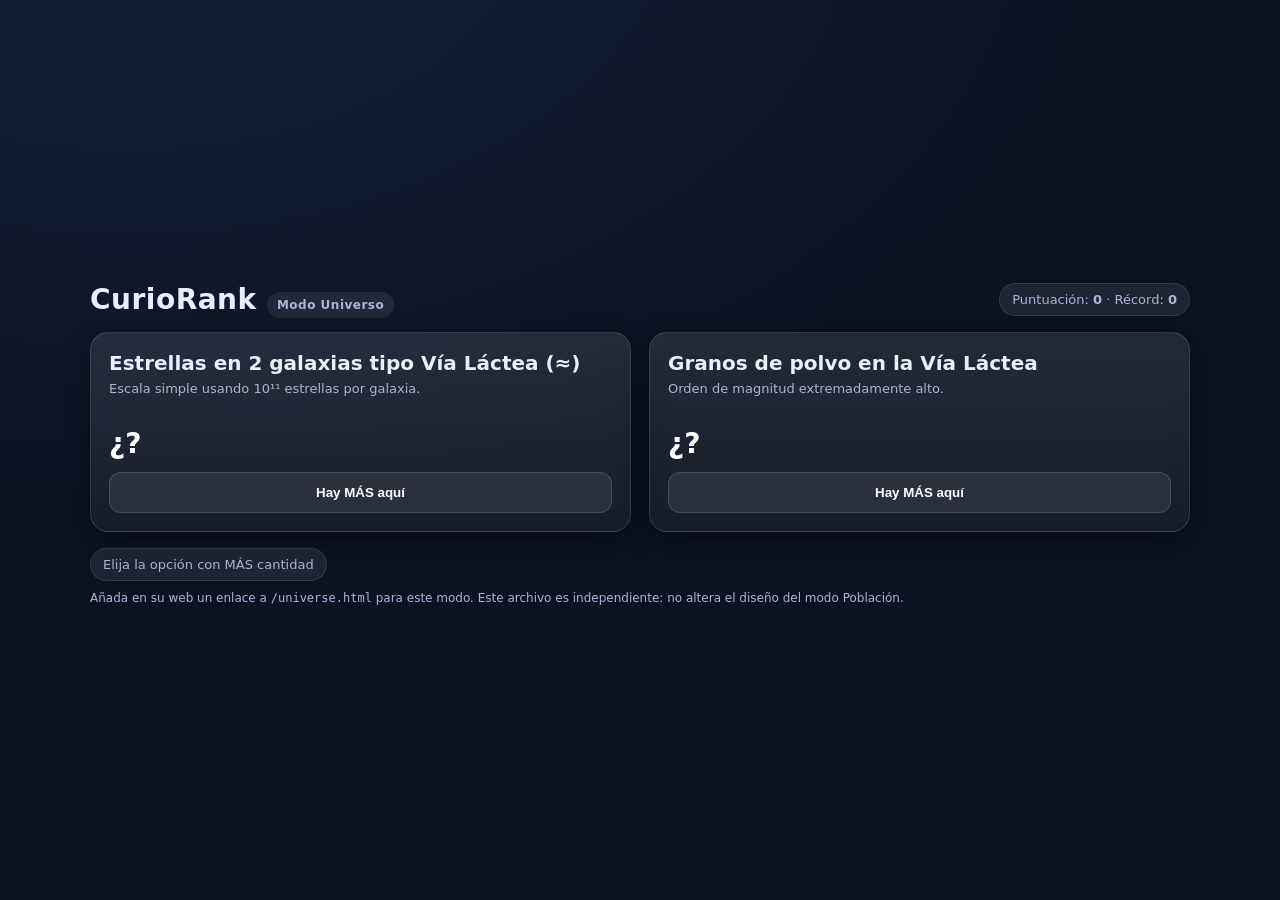
<file: universe.html>
<!doctype html>
<html lang="es">
<head>
  <meta charset="utf-8">
  <meta name="viewport" content="width=device-width, initial-scale=1">
  <title>CurioRank — Modo Universo</title>
  <meta name="description" content="CurioRank · Modo Universo: ¿Qué hay más en el universo?">
  <link rel="preconnect" href="https://fonts.googleapis.com">
  <link rel="preconnect" href="https://fonts.gstatic.com" crossorigin>
  <link href="https://fonts.googleapis.com/css2?family=Inter:wght@400;600;700;800&display=swap" rel="stylesheet">
  <link rel="stylesheet" href="./css/universe.css">
</head>
<body>
  <div class="container">
    <div class="header">
      <div class="brand">CurioRank <span class="badge">Modo Universo</span></div>
      <div class="pill">Puntuación: <b id="score">0</b> · Récord: <b id="record">0</b></div>
    </div>

    <div class="grid">
      <div id="cardA" class="card">
        <div class="title"></div>
        <div class="about"></div>
        <div class="value">¿?</div>
        <div class="actions">
          <button id="moreA" class="choice">Hay MÁS aquí</button>
        </div>
      </div>

      <div id="cardB" class="card">
        <div class="title"></div>
        <div class="about"></div>
        <div class="value">¿?</div>
        <div class="actions">
          <button id="moreB" class="choice">Hay MÁS aquí</button>
        </div>
      </div>
    </div>

    <div class="footer">
      <div id="hint" class="pill">Elija la opción con MÁS cantidad</div>
      <div style="display:flex; gap:8px;">
        <button id="nextBtn" class="btn hidden">Continuar</button>
        <button id="resetBtn" class="btn hidden">Reiniciar</button>
      </div>
    </div>

    <p class="note">
      Añada en su web un enlace a <code>/universe.html</code> para este modo.
      Este archivo es independiente: no altera el diseño del modo Población.
    </p>
  </div>
  <script src="./js/universe.js"></script>
</body>
</html>
</file>
<file: css/universe.css>
:root {
  --bg: #0b1220;
  --card: rgba(255,255,255,0.06);
  --glass: rgba(255,255,255,0.08);
  --text: #e8eefc;
  --muted: #aab6d6;
  --accent: #6aa1ff;
  --ok: #2ecc71;
  --bad: #ff5c5c;
  --shadow: 0 8px 24px rgba(0,0,0,.35);
}
* { box-sizing: border-box; }
body {
  margin: 0;
  font-family: ui-sans-serif, system-ui, -apple-system, Segoe UI, Roboto, Helvetica, Arial;
  background: radial-gradient(1000px 600px at 10% -10%, #152037, transparent), var(--bg);
  color: var(--text);
  min-height: 100vh;
  display: flex;
  align-items: center;
  justify-content: center;
  padding: 24px;
}
.container { width: min(1100px, 96vw); }
.header { display: flex; align-items: center; justify-content: space-between; margin-bottom: 16px; }
.brand { font-weight: 800; font-size: 28px; letter-spacing: 0.5px; }
.badge { background: var(--glass); color: var(--muted); padding: 6px 10px; border-radius: 999px; font-size: 12px; }
.grid { display: grid; grid-template-columns: 1fr 1fr; gap: 18px; }
.card {
  background: linear-gradient(180deg, rgba(255,255,255,0.10), rgba(255,255,255,0.05));
  backdrop-filter: blur(10px);
  border: 1px solid rgba(255,255,255,0.12);
  border-radius: 18px;
  padding: 18px;
  box-shadow: var(--shadow);
  transition: transform .2s ease;
}
.card:hover { transform: translateY(-2px); }
.title { font-size: 20px; font-weight: 700; margin-bottom: 6px; }
.about { color: var(--muted); font-size: 13px; min-height: 38px; }
.value { font-variant-numeric: tabular-nums; font-weight: 800; font-size: 28px; margin: 8px 0 12px; color: #fff; }
.actions { display: flex; gap: 10px; }
.choice {
  flex: 1; padding: 12px 14px; font-weight: 700;
  border: 1px solid rgba(255,255,255,0.14);
  background: rgba(255,255,255,0.08); color: #fff;
  border-radius: 12px; cursor: pointer;
  transition: transform .06s ease, background .2s ease;
}
.choice:active { transform: scale(0.98); }
.choice.disabled { opacity: 0.6; cursor: not-allowed; }
.correct { outline: 2px solid var(--ok); }
.wrong { outline: 2px solid var(--bad); }
.footer { display: flex; align-items: center; justify-content: space-between; margin-top: 16px; }
.pill { background: var(--glass); border: 1px solid rgba(255,255,255,0.1); border-radius: 999px; padding: 8px 12px; font-size: 13px; color: var(--muted); }
.btn { padding: 10px 14px; border-radius: 12px; border: 1px solid rgba(255,255,255,0.14); background: rgba(255,255,255,0.08); color: #fff; font-weight: 700; cursor: pointer; }
.btn.hidden { display: none; }
.note { margin-top: 10px; font-size: 12px; color: var(--muted); }
a.link { color: var(--accent); text-decoration: none; }
a.link:hover { text-decoration: underline; }
</file>
